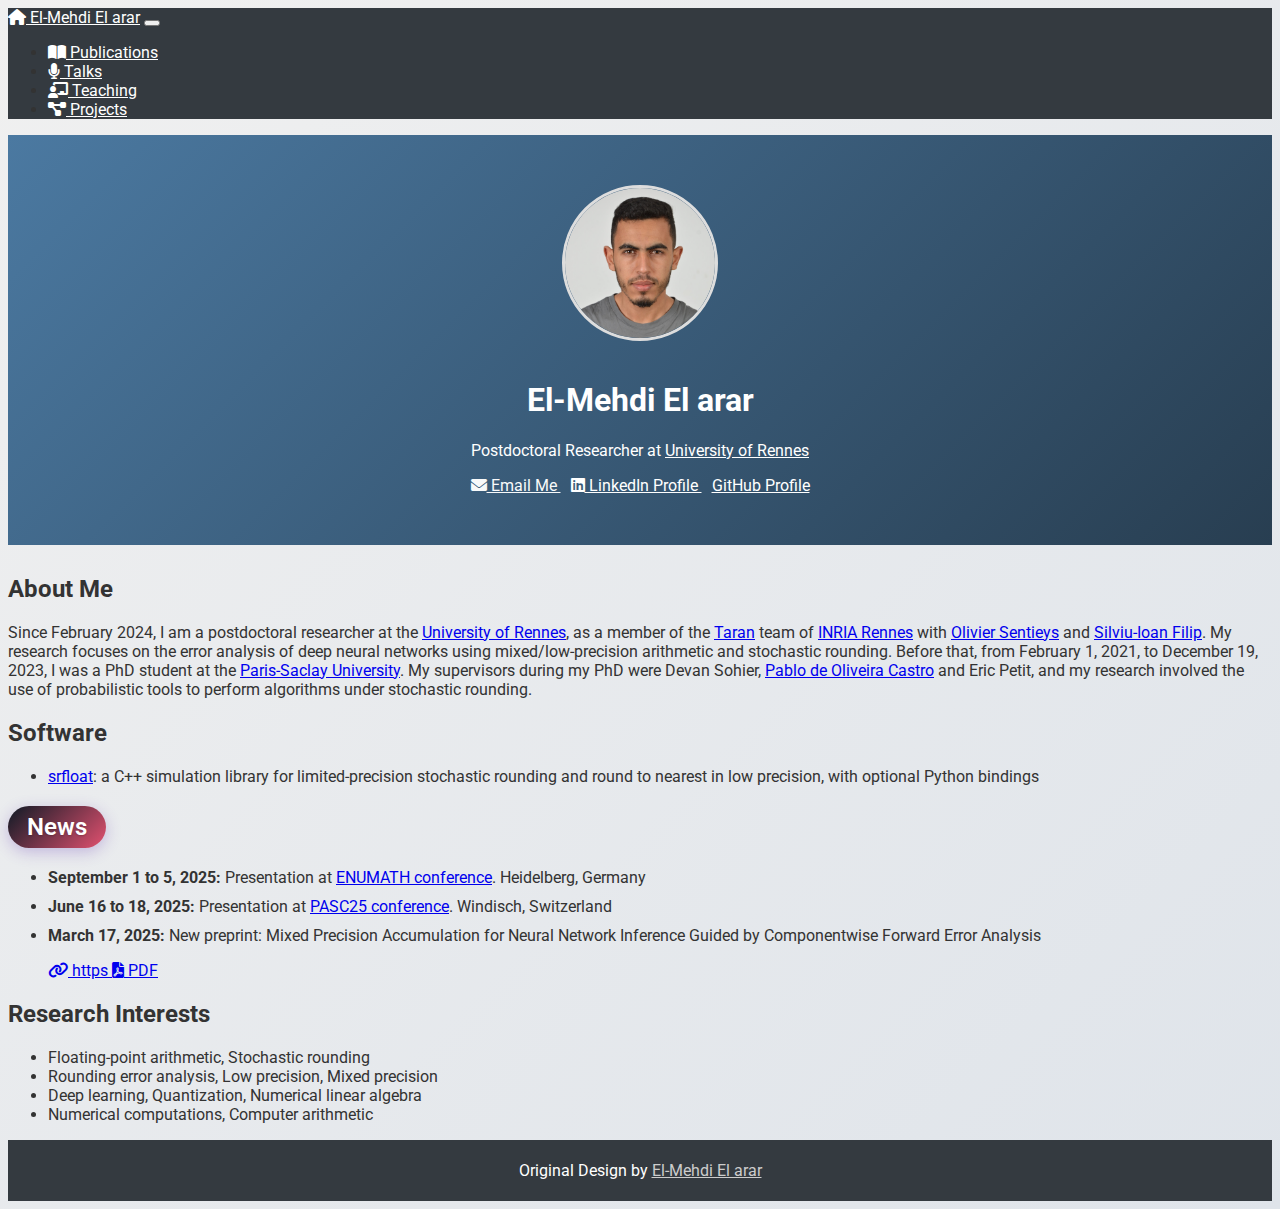
<file: index.html>
<!DOCTYPE html>
<html lang="en">

<head>
    <meta charset="UTF-8">
    <meta name="viewport" content="width=device-width, initial-scale=1.0">
    <meta name="google-site-verification" content="text/html; charset=utf-8">
    <title>El-Mehdi El arar</title>

    <!-- Bootstrap CSS -->
    <link href="https://cdn.jsdelivr.net/npm/bootstrap@5.2.3/dist/css/bootstrap.min.css" rel="stylesheet"
        integrity="sha384-rbsA2VBKQhggwzxH7pPCaAqO46MgnOM80zW1RWuH61DGLwZJEdK2Kadq2F9CUG65" crossorigin="anonymous">

    <!-- Font Awesome Icons -->
    <link rel="stylesheet" href="https://cdnjs.cloudflare.com/ajax/libs/font-awesome/6.0.0/css/all.min.css">

    <!-- Google Fonts -->
    <link href="https://fonts.googleapis.com/css2?family=Roboto:wght@300;400;700&display=swap" rel="stylesheet">

    <style>
        body {
            font-family: 'Roboto', sans-serif;
            background: linear-gradient(135deg, #f0f0f0 0%, #dfe4ea 100%);
            color: #333;
        }
    
        .navbar {
            
            background-color: #343a40;
        }
    
        .navbar a {
            color: white;
        }
    
        .hero-section {
            text-align: center;
            margin-bottom: 30px ;
            background: linear-gradient(135deg, #4b79a1 0%, #283e51 100%);
            color: white;
            padding: 50px 0;
        }
    
        .hero-section img {
            width: 150px;
            height: 150px;
            border-radius: 50%;
            object-fit: cover;
            margin-bottom: 15px;
            border: 3px solid #ddd;
        }
    
        .social-buttons a {
            margin: 5px;
            font-size: 1rem;
            transition: background-color 0.3s ease, color 0.3s ease;
        }
    
        /* Button Colors */
        .btn-outline-secondary {
            color: #f8f9fa;
            border-color: #6c757d;
        }
    
        .btn-outline-primary {
            color: white;
            border-color: #007bff;
        }
    
        .btn-outline-dark {
            color: white;
            border-color: #343a40;
        }
    
        /* Hover effects: background color matches the outline color */
        .btn-outline-secondary:hover {
            background-color: #6c757d; /* Gray color to match border */
            border-color: #6c757d;
            color: white;
        }
    
        .btn-outline-primary:hover {
            background-color: #007bff; /* Blue color to match border */
            border-color: #007bff;
            color: white;
        }
    
        .btn-outline-dark:hover {
            background-color: #343a40; /* Dark color to match border */
            border-color: #343a40;
            color: white;
        }
    
        footer {
            text-align: center;
            padding: 5px 0;
            background-color: #343a40;
            color: white;
        }
    
        footer a {
            color: #ccc;
        }
        
        .news-heading {
            display: inline-block;
            padding: 0.3em 0.8em;
            background: linear-gradient(135deg, #0f1a25, #e25170);
            color: white;
            border-radius: 50px;
            text-shadow: 0 1px 2px rgba(0,0,0,0.2);
            box-shadow: 0 4px 15px rgba(103, 58, 183, 0.3);
            font-weight: 600;
            animation: pulse 2s infinite;
        }

        @keyframes pulse {
            0% { transform: scale(.5); }
            50% { transform: scale(.90); }
            100% { transform: scale(.5); }
        }

    </style>
    
</head>

<body>

    <!-- Navigation Bar -->
    <nav class="navbar navbar-expand-lg navbar-dark sticky-top">
        <div class="container">
            <a class="navbar-brand" href="#"><i class="fas fa-home"></i> El-Mehdi El arar</a>
            <button class="navbar-toggler" type="button" data-bs-toggle="collapse" data-bs-target="#navbarNav"
                aria-controls="navbarNav" aria-expanded="false" aria-label="Toggle navigation">
                <span class="navbar-toggler-icon"></span>
            </button>
            <div class="collapse navbar-collapse" id="navbarNav">
                <ul class="navbar-nav ms-auto">
                    <li class="nav-item">
                        <a class="nav-link" href="publications/index.html"><i class="fas fa-book-open"></i> Publications</a>
                    </li>
                    <li class="nav-item">
                        <a class="nav-link" href="talks/index.html"><i class="fas fa-microphone"></i> Talks</a>
                    </li>
                    <li class="nav-item">
                        <a class="nav-link" href="teaching/index.html"><i class="fas fa-chalkboard-teacher"></i> Teaching</a>
                    </li>
                    <li class="nav-item">
                        <a class="nav-link" href="projects/index.html"><i class="fas fa-project-diagram"></i> Projects</a>
                    </li>
                </ul>
            </div>
        </div>
    </nav>

    <!-- Hero Section -->
    <div class="hero-section">
        <img src="photo.jpg" alt="El-Mehdi El arar">
        <h1>El-Mehdi El arar</h1>
        <p>Postdoctoral Researcher at <a href="https://www.univ-rennes.fr/en" style="color: #fff;">University of Rennes</a></p>

        <div class="social-buttons">
            <a href="mailto:el-mehdi.el-arar@inria.fr" class="btn btn-outline-secondary btn-sm">
                <i class="fas fa-envelope"></i> Email Me
            </a>
            <a href="https://www.linkedin.com/in/el-mehdi-el-arar-34b649210/" class="btn btn-outline-primary btn-sm">
                <i class="fab fa-linkedin"></i> LinkedIn Profile
            </a>
            <a href="http://github.com/MehdiElArar" class="btn btn-outline-dark btn-sm">
                GitHub Profile
            </a>
        </div>
    </div>

    <!-- About Me Section -->
    <div class="container">
        <h2 class="section-title text-center" id="aboutme">About Me</h2>
        <p class="">
            Since February 2024, I am a postdoctoral researcher at the <a href="https://www.univ-rennes.fr/en">University of Rennes</a>, as a member of the 
            <a href="https://team.inria.fr/taran/">Taran</a> team of <a href="https://www.inria.fr/fr/centre-inria-universite-rennes">INRIA Rennes</a> with 
            <a href="https://people.rennes.inria.fr/Olivier.Sentieys/">Olivier Sentieys</a> and <a href="https://people.irisa.fr/Silviu-Ioan.Filip/">Silviu-Ioan Filip</a>. My
            research focuses on the error analysis of deep neural networks using mixed/low-precision arithmetic and stochastic rounding. Before that, from February 1, 2021, to December 19, 2023,
            I was a PhD student at the  <a href="https://www.universite-paris-saclay.fr/en">Paris-Saclay University</a>. My supervisors during my PhD were Devan Sohier,
            <a href="https://sifflez.org/">Pablo de Oliveira Castro</a> and Eric Petit, and my research involved the use of probabilistic tools to perform algorithms under stochastic rounding.
        </p>
    </div>


    <!-- Software Section -->
    <div class="container">
        <h2 class="section-title text-center" id="offers">Software</h2>
        <ul >
            <li >
                <a href="https://github.com/MehdiElArar/srfloat">srfloat</a>: a C++ simulation library for limited-precision stochastic rounding and round to nearest in low precision, with optional Python bindings 
            </li>
        </ul>
    </div>
    

    <!-- Projects Section -->
    <div class="container">
        <h2 class="section-title text-center" id="projects">
            <span class="news-heading">News</span>
        </h2>
        <ul >
            <li style="margin-bottom: 10px;">
                <strong>September 1 to 5, 2025: </strong> Presentation at <a href="https://enumath2025.eu/">ENUMATH conference</a>.
                 Heidelberg, Germany
            </li>
            <li style="margin-bottom: 10px;">
                <strong>June 16 to 18, 2025: </strong> Presentation at <a href="https://pasc25.pasc-conference.org/">PASC25 conference</a>.
                 Windisch, Switzerland
            </li>
            <li style="margin-bottom: 10px;">
                <strong>March 17, 2025: </strong> New preprint: Mixed Precision Accumulation for Neural Network Inference Guided by Componentwise Forward Error Analysis
                <p> <a href="https://hal.science/hal-04995708" class="btn btn-link btn-sm">
                    <i class="fas fa-link"></i> https
                </a>
                <a href="https://hal.science/hal-04995708v1/document" class="btn btn-link btn-sm">
                    <i class="fas fa-file-pdf"></i> PDF
                </a>
                </p>
            </li>
        </ul>
    </div>

    <!-- Research Interests Section -->
    <div class="container">
        <h2 class="section-title text-center" id="interests">Research Interests</h2>
        <ul class="list-group">
            <li>Floating-point arithmetic, Stochastic rounding</li>
            <li>Rounding error analysis, Low precision, Mixed precision</li>
            <li>Deep learning, Quantization, Numerical linear algebra</li>
            <li>Numerical computations, Computer arithmetic</li>
        </ul>
    </div>

    <!-- Footer -->
    <footer class="mt-4">
        <p class="mt-2">Original Design by <a href="http://mehdielarar.github.io">El-Mehdi El arar</a></p>
        
    </footer>

    <!-- Bootstrap JS -->
    <script src="https://cdn.jsdelivr.net/npm/bootstrap@5.2.3/dist/js/bootstrap.bundle.min.js"
        integrity="sha384-kenU1KFdBIe4zVF0s0G1M5b4hcpxyD9F7jL+jjXkk+Q2h455rYXK/7HAuoJl+0I4" crossorigin="anonymous"></script>
</body>

</html>
</file>
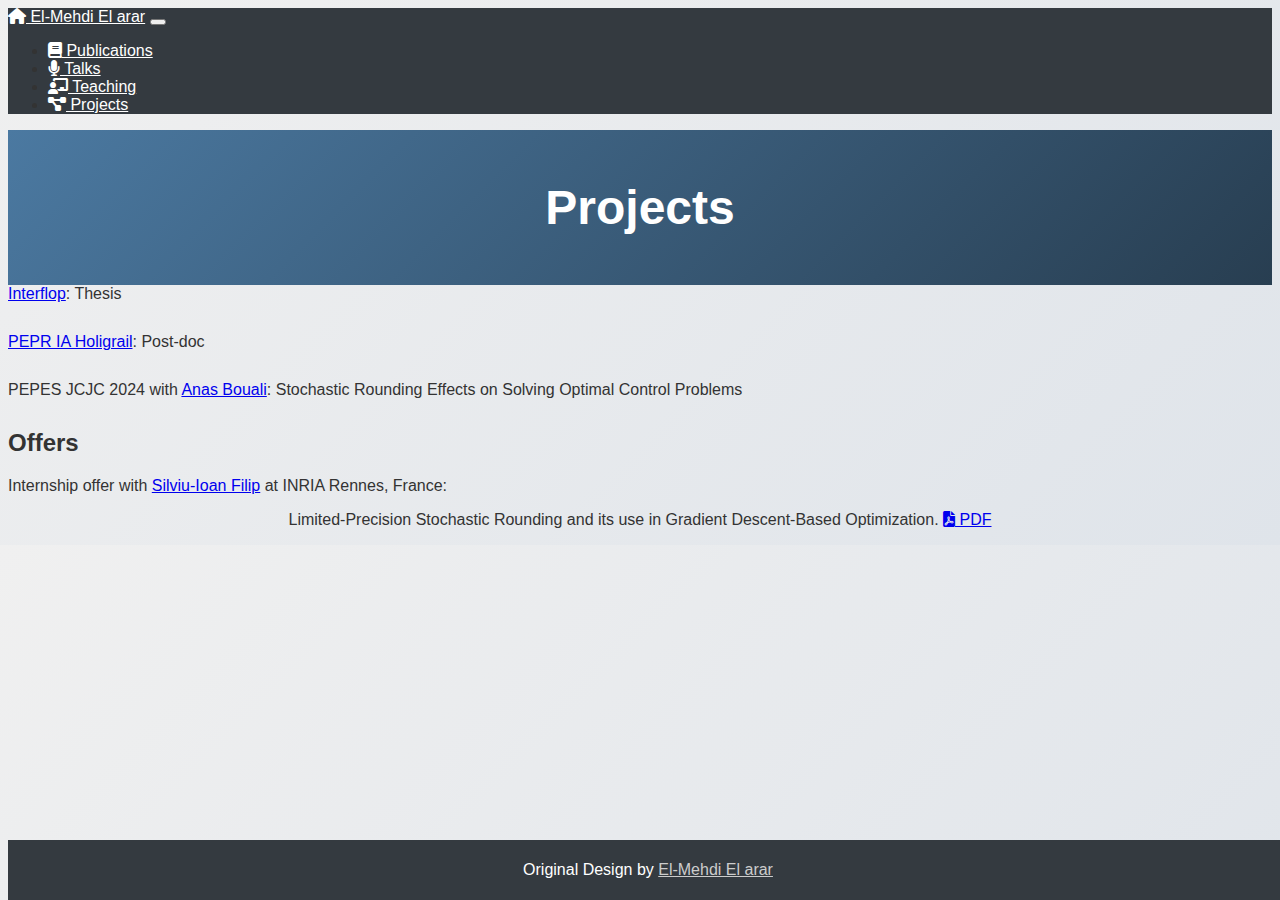
<file: projects/index.html>
<!DOCTYPE html>
<html lang="en">

<head>
    <meta charset="UTF-8">
    <meta name="viewport" content="width=device-width, initial-scale=1.0">
    <meta name="google-site-verification" content="text/html; charset=utf-8">
    <title>Projercts - El-Mehdi El arar</title>

    <!-- Bootstrap CSS -->
    <link href="https://cdn.jsdelivr.net/npm/bootstrap@5.2.3/dist/css/bootstrap.min.css" rel="stylesheet"
        integrity="sha384-rbsA2VBKQhggwzxH7pPCaAqO46MgnOM80zW1RWuH61DGLwZJEdK2Kadq2F9CUG65" crossorigin="anonymous">

    <!-- Font Awesome Icons -->
    <link rel="stylesheet" href="https://cdnjs.cloudflare.com/ajax/libs/font-awesome/6.0.0/css/all.min.css">

    <style>
        body {
            font-family: 'Roboto', sans-serif;
            background: linear-gradient(135deg, #f0f0f0 0%, #dfe4ea 100%);
            color: #333;
        }

        .navbar {
            margin-bottom: 0;
            background-color: #343a40;
        }

        .navbar a {
            color: white;
        }

        .hero-section {
            text-align: center;
            background: linear-gradient(135deg, #4b79a1 0%, #283e51 100%);
            color: white;
            padding: 50px 0;
        }

        .hero-section h1 {
            margin: 0;
            font-size: 3rem;
        }

        .projects-entry {
            margin-bottom: 30px;
        }

        footer {
            text-align: center;
            padding: 5px 0;
            background-color: #343a40;
            color: white;
            position: fixed;
            bottom: 0;
            width: 100%;
        }

        footer a {
            color: #ccc;
        }
    </style>
</head>

<body>

    <!-- Navigation Bar -->
    <nav class="navbar navbar-expand-lg navbar-dark sticky-top">
        <div class="container">
            <a class="navbar-brand" href="/"><i class="fas fa-home"></i> El-Mehdi El arar</a>
            <button class="navbar-toggler" type="button" data-bs-toggle="collapse" data-bs-target="#navbarNav"
                aria-controls="navbarNav" aria-expanded="false" aria-label="Toggle navigation">
                <span class="navbar-toggler-icon"></span>
            </button>
            <div class="collapse navbar-collapse" id="navbarNav">
                <ul class="navbar-nav ms-auto">
                    <li class="nav-item">
                        <a class="nav-link" href="/publications/"><i class="fas fa-book"></i> Publications</a>
                    </li>
                    <li class="nav-item">
                        <a class="nav-link" href="/talks/"><i class="fas fa-microphone"></i> Talks</a>
                    </li>
                    <li class="nav-item">
                        <a class="nav-link" href="/teaching/"><i class="fas fa-chalkboard-teacher"></i> Teaching</a>
                    </li>
                    <li class="nav-item">
                        <a class="nav-link" href="/projects/"><i class="fas fa-project-diagram"></i> Projects</a>
                    </li>
                </ul>
            </div>
        </div>
    </nav>

    <!-- Hero Section (Header like index page) -->
    <div class="hero-section">
        <h1>Projects</h1>
    </div>

     <!-- Projects Section -->
     <div class="container mt-5">
        <div class="projects-entry">
            <a href="https://www.interflop.fr/">Interflop</a>: Thesis 
        </div>

        <div class="projects-entry">
            <a href="https://www.pepr-ia.fr/projet/holigrail/">PEPR IA Holigrail</a>: Post-doc
        </div>

        <div class="projects-entry">
            PEPES JCJC 2024 with <a href="https://www.anasbouali.com/">Anas Bouali</a>: 
            Stochastic Rounding Effects on Solving Optimal Control Problems
        </div>
    </div>

    <!-- Offers Section -->
    <div class="container">
        <h2 class="section-title text-center" id="offers">Offers</h2>
        <p class="">
            Internship offer with <a href="https://people.irisa.fr/Silviu-Ioan.Filip/">Silviu-Ioan Filip</a> at INRIA Rennes, France:
            <div style="text-align: center;"> Limited-Precision Stochastic Rounding and its use in Gradient Descent-Based Optimization. 
                <a href="./stage.pdf" class="btn btn-link btn-sm"> <i class="fas fa-file-pdf"></i> PDF </a> 
            </div>
        </p>
    </div>

    
    <!-- Footer -->
    <footer class="mt-4">
        <p class="mt-2">Original Design by <a href="http://mehdielarar.github.io">El-Mehdi El arar</a></p>
        
    </footer>

    <!-- Bootstrap JS -->
    <script src="https://cdn.jsdelivr.net/npm/bootstrap@5.2.3/dist/js/bootstrap.bundle.min.js"
        integrity="sha384-kenU1KFdBIe4zVF0s0G1M5b4hcpxyD9F7jL+jjXkk+Q2h455rYXK/7HAuoJl+0I4" crossorigin="anonymous"></script>
</body>

</html>
</file>
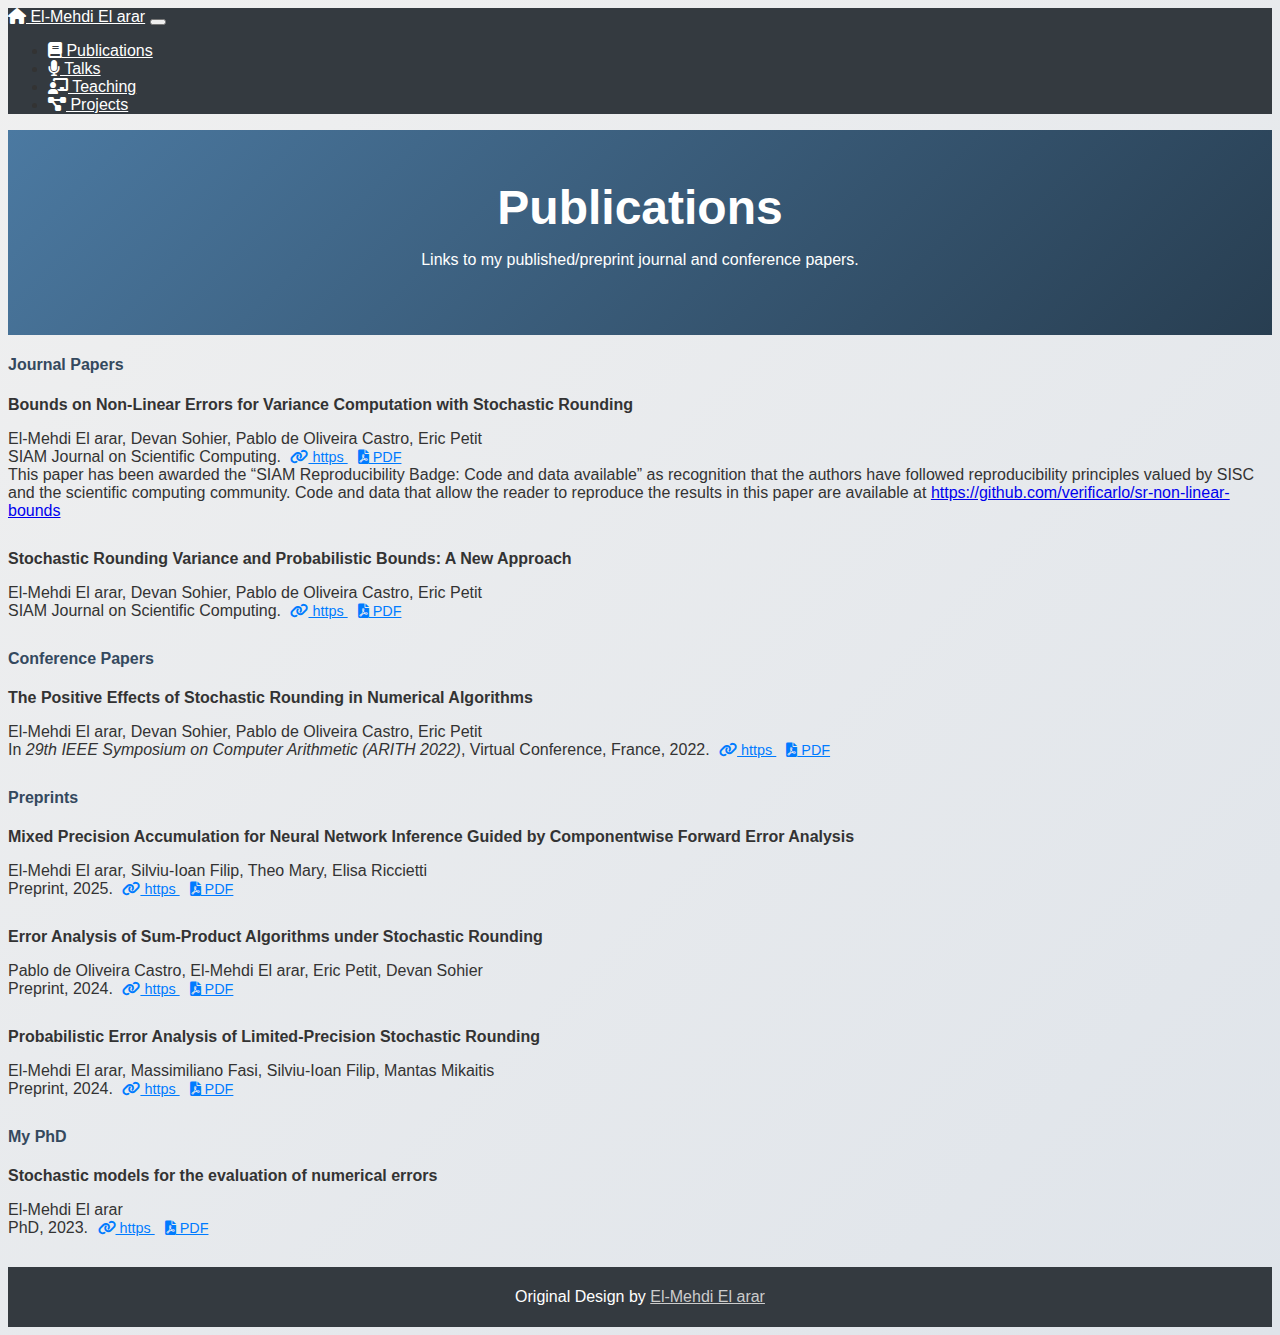
<file: publications/index.html>
<!DOCTYPE html>
<html lang="en">

<head>
    <meta charset="UTF-8">
    <meta name="viewport" content="width=device-width, initial-scale=1.0">
    <meta name="google-site-verification" content="text/html; charset=utf-8">
    <title>Publications - El-Mehdi El arar</title>

    <!-- Bootstrap CSS -->
    <link href="https://cdn.jsdelivr.net/npm/bootstrap@5.2.3/dist/css/bootstrap.min.css" rel="stylesheet"
        integrity="sha384-rbsA2VBKQhggwzxH7pPCaAqO46MgnOM80zW1RWuH61DGLwZJEdK2Kadq2F9CUG65" crossorigin="anonymous">

    <!-- Font Awesome Icons -->
    <link rel="stylesheet" href="https://cdnjs.cloudflare.com/ajax/libs/font-awesome/6.0.0/css/all.min.css">

    <style>
        body {
            font-family: 'Roboto', sans-serif;
            background: linear-gradient(135deg, #f0f0f0 0%, #dfe4ea 100%);
            color: #333;
        }

        .navbar {
            margin-bottom: 0;
            background-color: #343a40;
        }

        .navbar a {
            color: white;
        }

        .hero-section {
            text-align: center;
            background: linear-gradient(135deg, #4b79a1 0%, #283e51 100%);
            color: white;
            padding: 50px 0;
        }

        .hero-section h1 {
            margin: 0;
            font-size: 3rem;
        }

        .publication-entry {
            margin-bottom: 30px;
        }

        .btn-link {
            background-color: transparent;
            border: none;
            color: #007bff;
            text-decoration: underline;
            padding: 0;
            font-size: 0.9rem;
            margin: 0 5px;
        }

        .btn-link:hover {
            background-color: #007bff;
            color: white;
            text-decoration: none;
        }

        footer {
            text-align: center;
            padding: 5px 0;
            background-color: #343a40;
            color: white;
        }

        footer a {
            color: #ccc;
        }
    </style>
</head>

<body>

    <!-- Navigation Bar -->
    <nav class="navbar navbar-expand-lg navbar-dark sticky-top">
        <div class="container">
            <a class="navbar-brand" href="/"><i class="fas fa-home"></i> El-Mehdi El arar</a>
            <button class="navbar-toggler" type="button" data-bs-toggle="collapse" data-bs-target="#navbarNav"
                aria-controls="navbarNav" aria-expanded="false" aria-label="Toggle navigation">
                <span class="navbar-toggler-icon"></span>
            </button>
            <div class="collapse navbar-collapse" id="navbarNav">
                <ul class="navbar-nav ms-auto">
                    <li class="nav-item">
                        <a class="nav-link" href="/publications/"><i class="fas fa-book"></i> Publications</a>
                    </li>
                    <li class="nav-item">
                        <a class="nav-link" href="/talks/"><i class="fas fa-microphone"></i> Talks</a>
                    </li>
                    <li class="nav-item">
                        <a class="nav-link" href="/teaching/"><i class="fas fa-chalkboard-teacher"></i> Teaching</a>
                    </li>
                    <li class="nav-item">
                        <a class="nav-link" href="/projects/"><i class="fas fa-project-diagram"></i> Projects</a>
                    </li>
                </ul>
            </div>
        </div>
    </nav>

    <!-- Hero Section (Header like index page) -->
    <div class="hero-section">
        <h1>Publications</h1>
        <p>Links to my published/preprint journal and conference papers.</p>
    </div>

    <!-- Content Section -->
    <div class="container mt-5">
            <!-- Journal Section -->
        <h4 style="color: #34495e;">Journal Papers</h4>   
            <div class="publication-entry">
                <strong>Bounds on Non-Linear Errors for Variance Computation with Stochastic Rounding</strong>
                <p>El-Mehdi El arar, Devan Sohier, Pablo de Oliveira Castro, Eric Petit <br>
                SIAM Journal on Scientific Computing.
                <a href="https://epubs.siam.org/doi/10.1137/23M1563001" class="btn btn-link btn-sm">
                    <i class="fas fa-link"></i> https
                </a>
                <a href="https://arxiv.org/pdf/2304.05177" class="btn btn-link btn-sm">
                    <i class="fas fa-file-pdf"></i> PDF
                </a> <br>
                This paper has been awarded the “SIAM Reproducibility Badge: Code and data available” 
                    as recognition that the authors have followed reproducibility principles valued by SISC
                    and the scientific computing community. Code and data that allow the reader to reproduce 
                    the results in this paper are available at <a href="https://github.com/verificarlo/sr-non-linear-bounds">
                    https://github.com/verificarlo/sr-non-linear-bounds</a> </p> 
                </p>
                </div>

            <div class="publication-entry">
                <strong>Stochastic Rounding Variance and Probabilistic Bounds: A New Approach</strong>
                <p>El-Mehdi El arar, Devan Sohier, Pablo de Oliveira Castro, Eric Petit<br>
                SIAM Journal on Scientific Computing.
                <a href="https://epubs.siam.org/doi/10.1137/22M1510819" class="btn btn-link btn-sm">
                    <i class="fas fa-link"></i> https
                </a>
                <a href="https://arxiv.org/pdf/2207.10321.pdf" class="btn btn-link btn-sm">
                    <i class="fas fa-file-pdf"></i> PDF
                </a>
            </p>
            </div>

        <!-- Conf Section -->    
        <h4 style="color: #34495e;">Conference Papers</h4>       
            <div class="publication-entry">
                <strong>The Positive Effects of Stochastic Rounding in Numerical Algorithms</strong>
                <p>El-Mehdi El arar, Devan Sohier, Pablo de Oliveira Castro, Eric Petit<br>
                In <em>29th IEEE Symposium on Computer Arithmetic (ARITH 2022)</em>, Virtual Conference, France, 2022.
                <a href="https://ieeexplore.ieee.org/document/9974467" class="btn btn-link btn-sm">
                    <i class="fas fa-link"></i> https
                </a>
                <a href="https://arxiv.org/pdf/2207.03837.pdf" class="btn btn-link btn-sm">
                    <i class="fas fa-file-pdf"></i> PDF
                </a>
            </p>
            </div>

        <!-- Preprint Section -->    
        <h4 style="color: #34495e;">Preprints</h4>
            <div class="publication-entry">
                <strong>Mixed Precision Accumulation for Neural Network Inference Guided by Componentwise Forward Error Analysis</strong>
                <p>El-Mehdi El arar, Silviu-Ioan Filip, Theo Mary, Elisa Riccietti<br> 
                Preprint, 2025.
                <a href="https://hal.science/hal-04995708" class="btn btn-link btn-sm">
                    <i class="fas fa-link"></i> https
                </a>
                <a href="https://hal.science/hal-04995708v1/document" class="btn btn-link btn-sm">
                    <i class="fas fa-file-pdf"></i> PDF
                </a>
                </p>
            </div>

            <div class="publication-entry">
                <strong>Error Analysis of Sum-Product Algorithms under Stochastic Rounding</strong>
                <p>Pablo de Oliveira Castro, El-Mehdi El arar, Eric Petit, Devan Sohier<br> 
                Preprint, 2024.
                <a href="https://hal.science/hal-04787542v2" class="btn btn-link btn-sm">
                    <i class="fas fa-link"></i> https
                </a>
                <a href="https://hal.science/hal-04787542v2/document" class="btn btn-link btn-sm">
                    <i class="fas fa-file-pdf"></i> PDF
                </a>
                </p>
            </div>

            <div class="publication-entry">
                <strong>Probabilistic Error Analysis of Limited-Precision Stochastic Rounding</strong>
                <p>El-Mehdi El arar, Massimiliano Fasi, Silviu-Ioan Filip, Mantas Mikaitis<br> 
                Preprint, 2024.
                <a href="https://arxiv.org/abs/2408.03069" class="btn btn-link btn-sm">
                    <i class="fas fa-link"></i> https
                </a>
                <a href="https://arxiv.org/pdf/2408.03069" class="btn btn-link btn-sm">
                    <i class="fas fa-file-pdf"></i> PDF
                </a>
                </p>
            </div>
            
            <h4 style="color: #34495e;"> My PhD</h4> 
            <div class="publication-entry">
                <strong>Stochastic models for the evaluation of numerical errors</strong>
                <p>El-Mehdi El arar<br> 
                PhD, 2023.
                <a href="https://hal.science/tel-04397409v1" class="btn btn-link btn-sm">
                    <i class="fas fa-link"></i> https
                </a>
                <a href="https://theses.hal.science/tel-04397409v1/document" class="btn btn-link btn-sm">
                    <i class="fas fa-file-pdf"></i> PDF
                </a>
                </p>
            </div>
    </div>

    <!-- Footer -->
    <footer class="mt-4">
        <p class="mt-2">Original Design by <a href="http://mehdielarar.github.io">El-Mehdi El arar</a></p>
        
    </footer>
    <!-- Bootstrap JS -->
    <script src="https://cdn.jsdelivr.net/npm/bootstrap@5.2.3/dist/js/bootstrap.bundle.min.js"
        integrity="sha384-kenU1KFdBIe4zVF0s0G1M5b4hcpxyD9F7jL+jjXkk+Q2h455rYXK/7HAuoJl+0I4" crossorigin="anonymous"></script>
</body>

</html>
</file>
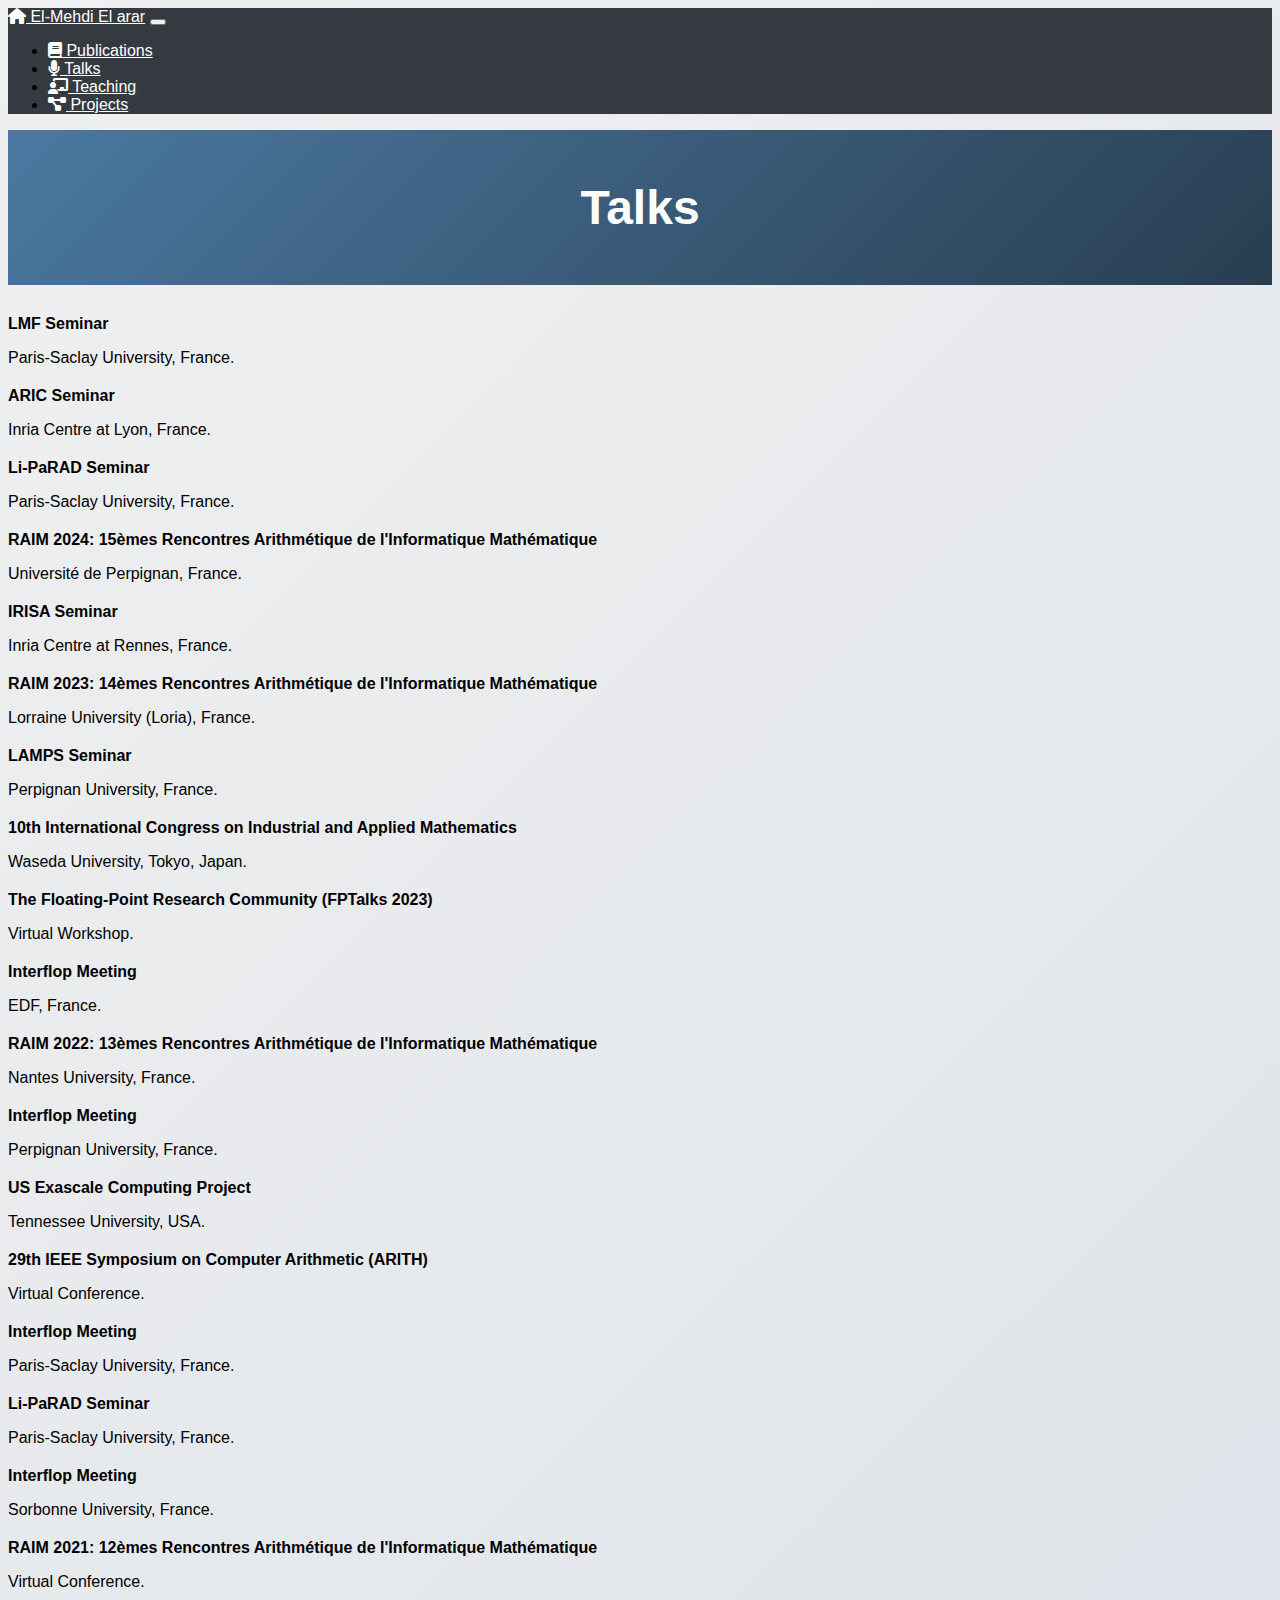
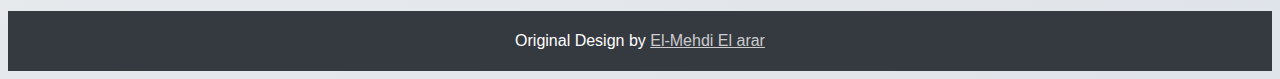
<file: talks/index.html>
<!DOCTYPE html>
<html lang="en">

<head>
    <meta charset="UTF-8">
    <meta name="viewport" content="width=device-width, initial-scale=1.0">
    <meta name="google-site-verification" content="text/html; charset=utf-8">
    <title>Talks - El-Mehdi El arar</title>

    <!-- Bootstrap CSS -->
    <link href="https://cdn.jsdelivr.net/npm/bootstrap@5.2.3/dist/css/bootstrap.min.css" rel="stylesheet"
        integrity="sha384-rbsA2VBKQhggwzxH7pPCaAqO46MgnOM80zW1RWuH61DGLwZJEdK2Kadq2F9CUG65" crossorigin="anonymous">

    <!-- Font Awesome Icons -->
    <link rel="stylesheet" href="https://cdnjs.cloudflare.com/ajax/libs/font-awesome/6.0.0/css/all.min.css">

    <style>
        body {
            font-family: 'Roboto', sans-serif;
            background: linear-gradient(135deg, #f0f0f0 0%, #dfe4ea 100%);
        }

        .navbar {
            margin-bottom: 0; /* Remove bottom margin to avoid gap between navbar and hero section */
            background-color: #343a40;
        }

        .navbar a {
            color: white;
        }

        .hero-section {
            text-align: center;
            background: linear-gradient(135deg, #4b79a1 0%, #283e51 100%);
            color: white;
            padding: 50px 0;
            margin-bottom: 30px;
        }

        .hero-section h1 {
            margin: 0;
            font-size: 3rem;
        }

        .talk-entry {
            margin-bottom: 20px;
        }

        footer {
            text-align: center;
            padding: 5px 0;
            background-color: #343a40;
            color: white;
        }

        footer a {
            color: #ccc;
        }
    </style>
</head>

<body>

    <!-- Navigation Bar -->
    <nav class="navbar navbar-expand-lg navbar-dark sticky-top">
        <div class="container">
            <a class="navbar-brand" href="/"><i class="fas fa-home"></i> El-Mehdi El arar</a>
            <button class="navbar-toggler" type="button" data-bs-toggle="collapse" data-bs-target="#navbarNav"
                aria-controls="navbarNav" aria-expanded="false" aria-label="Toggle navigation">
                <span class="navbar-toggler-icon"></span>
            </button>
            <div class="collapse navbar-collapse" id="navbarNav">
                <ul class="navbar-nav ms-auto">
                    <li class="nav-item">
                        <a class="nav-link" href="/publications/"><i class="fas fa-book"></i> Publications</a>
                    </li>
                    <li class="nav-item">
                        <a class="nav-link" href="/talks/"><i class="fas fa-microphone"></i> Talks</a>
                    </li>
                    <li class="nav-item">
                        <a class="nav-link" href="/teaching/"><i class="fas fa-chalkboard-teacher"></i> Teaching</a>
                    </li>
                    <li class="nav-item">
                        <a class="nav-link" href="/projects/"><i class="fas fa-project-diagram"></i> Projects</a>
                    </li>
                </ul>
            </div>
        </div>
    </nav>

    <!-- Hero Section (Header like index page) -->
    <div class="hero-section">
        <h1>Talks</h1>
    </div>

    <!-- Content Section -->
    <div class="container">
        <!-- Talk Entries -->
        <div class="talk-entry">
            <strong>LMF Seminar</strong>
            <p>Paris-Saclay University, France.</p>
        </div>
        <div class="talk-entry">
            <strong>ARIC Seminar</strong>
            <p>Inria Centre at Lyon, France.</p>
        </div>
        <div class="talk-entry">
            <strong>Li-PaRAD Seminar</strong>
            <p>Paris-Saclay University, France.</p>
        </div>
        
        <div class="talk-entry">
            <strong>RAIM 2024: 15èmes Rencontres Arithmétique de l'Informatique Mathématique</strong>
            <p>Université de Perpignan, France.</p>
        </div>

        <div class="talk-entry">
            <strong>IRISA Seminar</strong>
            <p>Inria Centre at Rennes, France.</p>
        </div>

        <div class="talk-entry">
            <strong>RAIM 2023: 14èmes Rencontres Arithmétique de l'Informatique Mathématique</strong>
            <p>Lorraine University (Loria), France.</p>
        </div>


        <div class="talk-entry">
            <strong>LAMPS Seminar</strong>
            <p>Perpignan University, France.</p>
        </div>

        <div class="talk-entry">
            <strong>10th International Congress on Industrial and Applied Mathematics</strong>
            <p>Waseda University, Tokyo, Japan.</p>
        </div>

        <div class="talk-entry">
            <strong>The Floating-Point Research Community (FPTalks 2023)</strong>
            <p>Virtual Workshop.</p>
        </div>

        <div class="talk-entry">
            <strong>Interflop Meeting</strong>
            <p>EDF, France.</p>
        </div>

        <div class="talk-entry">
            <strong>RAIM 2022: 13èmes Rencontres Arithmétique de l'Informatique Mathématique</strong>
            <p>Nantes University, France.</p>
        </div>

        <div class="talk-entry">
            <strong>Interflop Meeting</strong>
            <p>Perpignan University, France.</p>
        </div>

        <div class="talk-entry">
            <strong>US Exascale Computing Project</strong>
            <p>Tennessee University, USA.</p>
        </div>

        <div class="talk-entry">
            <strong>29th IEEE Symposium on Computer Arithmetic (ARITH)</strong>
            <p>Virtual Conference.</p>
        </div>

        <div class="talk-entry">
            <strong>Interflop Meeting</strong>
            <p>Paris-Saclay University, France.</p>
        </div>

        <div class="talk-entry">
            <strong>Li-PaRAD Seminar</strong>
            <p>Paris-Saclay University, France.</p>
        </div>

        <div class="talk-entry">
            <strong>Interflop Meeting</strong>
            <p>Sorbonne University, France.</p>
        </div>

        <div class="talk-entry">
            <strong>RAIM 2021: 12èmes Rencontres Arithmétique de l'Informatique Mathématique</strong>
            <p>Virtual Conference.</p>
        </div>
    </div>

    <!-- Footer -->
    <footer class="mt-4">
        <p class="mt-2">Original Design by <a href="http://mehdielarar.github.io">El-Mehdi El arar</a></p>
        
    </footer>

    <!-- Bootstrap JS -->
    <script src="https://cdn.jsdelivr.net/npm/bootstrap@5.2.3/dist/js/bootstrap.bundle.min.js"
        integrity="sha384-kenU1KFdBIe4zVF0s0G1M5b4hcpxyD9F7jL+jjXkk+Q2h455rYXK/7HAuoJl+0I4" crossorigin="anonymous"></script>
</body>

</html>
</file>
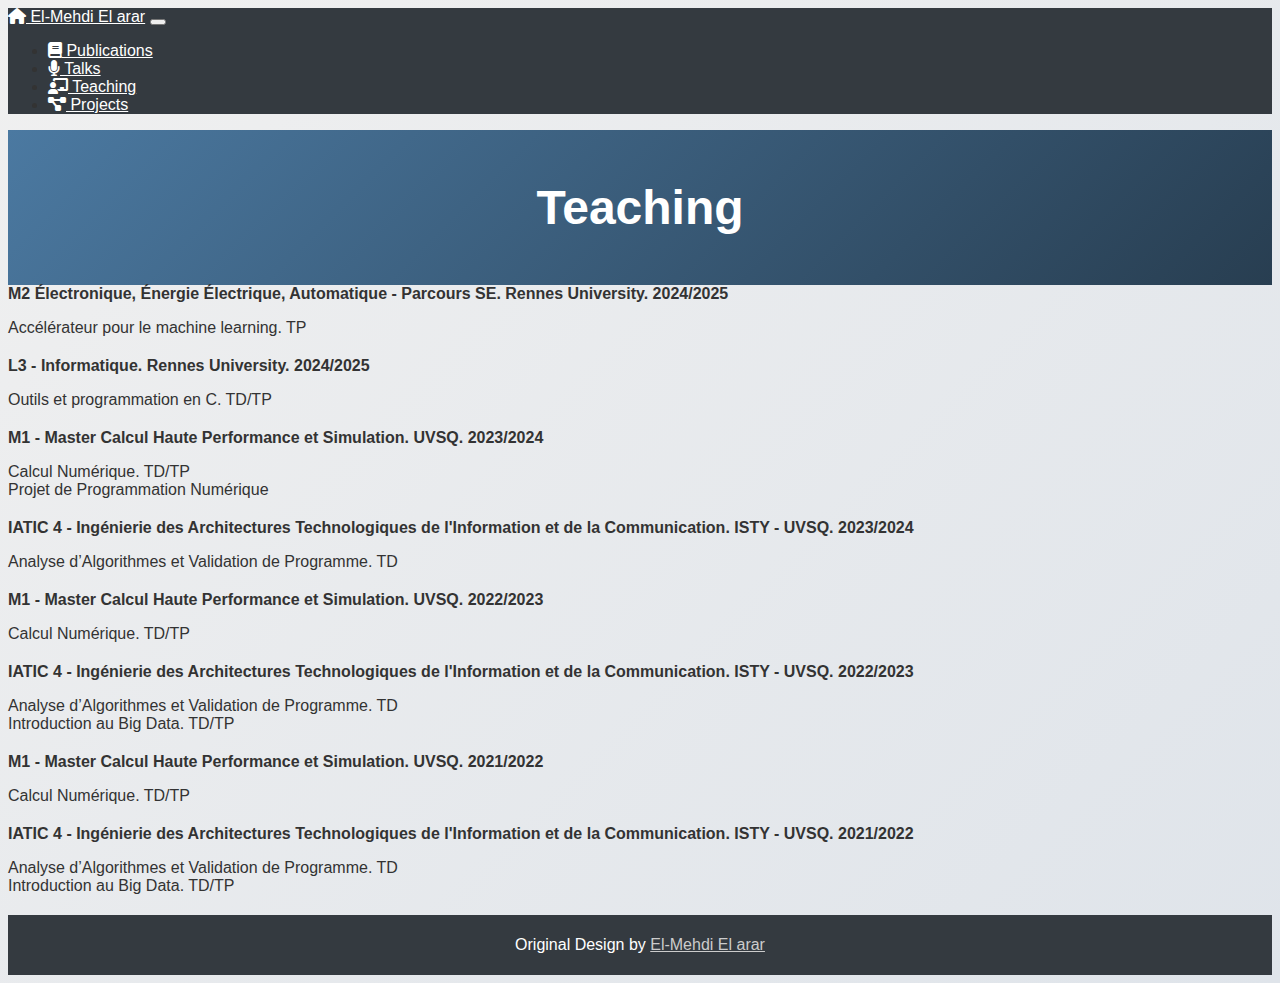
<file: teaching/index.html>
<!DOCTYPE html>
<html lang="en">

<head>
    <meta charset="UTF-8">
    <meta name="viewport" content="width=device-width, initial-scale=1.0">
    <meta name="google-site-verification" content="text/html; charset=utf-8">
    <title>Teaching - El-Mehdi El arar</title>

    <!-- Bootstrap CSS -->
    <link href="https://cdn.jsdelivr.net/npm/bootstrap@5.2.3/dist/css/bootstrap.min.css" rel="stylesheet"
        integrity="sha384-rbsA2VBKQhggwzxH7pPCaAqO46MgnOM80zW1RWuH61DGLwZJEdK2Kadq2F9CUG65" crossorigin="anonymous">

    <!-- Font Awesome Icons -->
    <link rel="stylesheet" href="https://cdnjs.cloudflare.com/ajax/libs/font-awesome/6.0.0/css/all.min.css">

    <style>
        body {
            font-family: 'Roboto', sans-serif;
            background: linear-gradient(135deg, #f0f0f0 0%, #dfe4ea 100%);
            color: #333;
        }

        .navbar {
            margin-bottom: 0;
            background-color: #343a40;
        }

        .navbar a {
            color: white;
        }

        .hero-section {
            text-align: center;
            background: linear-gradient(135deg, #4b79a1 0%, #283e51 100%);
            color: white;
            padding: 50px 0;
        }

        .hero-section h1 {
            margin: 0;
            font-size: 3rem;
        }

        .teaching-entry {
            margin-bottom: 20px;
        }

        footer {
            text-align: center;
            padding: 5px 0;
            background-color: #343a40;
            color: white;
        }

        footer a {
            color: #ccc;
        }
    </style>
</head>

<body>

    <!-- Navigation Bar -->
    <nav class="navbar navbar-expand-lg navbar-dark sticky-top">
        <div class="container">
            <a class="navbar-brand" href="/"><i class="fas fa-home"></i> El-Mehdi El arar</a>
            <button class="navbar-toggler" type="button" data-bs-toggle="collapse" data-bs-target="#navbarNav"
                aria-controls="navbarNav" aria-expanded="false" aria-label="Toggle navigation">
                <span class="navbar-toggler-icon"></span>
            </button>
            <div class="collapse navbar-collapse" id="navbarNav">
                <ul class="navbar-nav ms-auto">
                    <li class="nav-item">
                        <a class="nav-link" href="/publications/"><i class="fas fa-book"></i> Publications</a>
                    </li>
                    <li class="nav-item">
                        <a class="nav-link" href="/talks/"><i class="fas fa-microphone"></i> Talks</a>
                    </li>
                    <li class="nav-item">
                        <a class="nav-link" href="/teaching/"><i class="fas fa-chalkboard-teacher"></i> Teaching</a>
                    </li>
                    <li class="nav-item">
                        <a class="nav-link" href="/projects/"><i class="fas fa-project-diagram"></i> Projects</a>
                    </li>
                </ul>
            </div>
        </div>
    </nav>

    <!-- Hero Section (Header like index page) -->
    <div class="hero-section">
        <h1>Teaching</h1>
    </div>

    <!-- Content Section -->
    <div class="container mt-5">
        <!-- Teaching Entries -->
        <div class="teaching-entry">
            <strong>M2 Électronique, Énergie Électrique, Automatique - Parcours SE. Rennes University. 2024/2025</strong>
            <p>Accélérateur pour le machine learning. TP</p>
        </div>
        <div class="teaching-entry">
            <strong>L3 - Informatique. Rennes University. 2024/2025</strong>
            <p>Outils et programmation en C. TD/TP</p>
        </div>

        <div class="teaching-entry">
            <strong>M1 - Master Calcul Haute Performance et Simulation. UVSQ. 2023/2024</strong>
            <p>Calcul Numérique. TD/TP<br>Projet de Programmation Numérique</p>
        </div>

        <div class="teaching-entry">
            <strong>IATIC 4 - Ingénierie des Architectures Technologiques de l'Information et de la Communication. ISTY - UVSQ. 2023/2024</strong>
            <p>Analyse d’Algorithmes et Validation de Programme. TD</p>
        </div>

        <div class="teaching-entry">
            <strong>M1 - Master Calcul Haute Performance et Simulation. UVSQ. 2022/2023</strong>
            <p>Calcul Numérique. TD/TP</p>
        </div>

        <div class="teaching-entry">
            <strong>IATIC 4 - Ingénierie des Architectures Technologiques de l'Information et de la Communication. ISTY - UVSQ. 2022/2023</strong>
            <p>Analyse d’Algorithmes et Validation de Programme. TD<br>Introduction au Big Data. TD/TP</p>
        </div>

        <div class="teaching-entry">
            <strong>M1 - Master Calcul Haute Performance et Simulation. UVSQ. 2021/2022</strong>
            <p>Calcul Numérique. TD/TP</p>
        </div>

        <div class="teaching-entry">
            <strong>IATIC 4 - Ingénierie des Architectures Technologiques de l'Information et de la Communication. ISTY - UVSQ. 2021/2022</strong>
            <p>Analyse d’Algorithmes et Validation de Programme. TD<br>Introduction au Big Data. TD/TP</p>
        </div>
    </div>

    <!-- Footer -->
    <footer class="mt-4">
        <p class="mt-2">Original Design by <a href="http://mehdielarar.github.io">El-Mehdi El arar</a></p>
        
    </footer>

    <!-- Bootstrap JS -->
    <script src="https://cdn.jsdelivr.net/npm/bootstrap@5.2.3/dist/js/bootstrap.bundle.min.js"
        integrity="sha384-kenU1KFdBIe4zVF0s0G1M5b4hcpxyD9F7jL+jjXkk+Q2h455rYXK/7HAuoJl+0I4" crossorigin="anonymous"></script>
</body>

</html>
</file>
